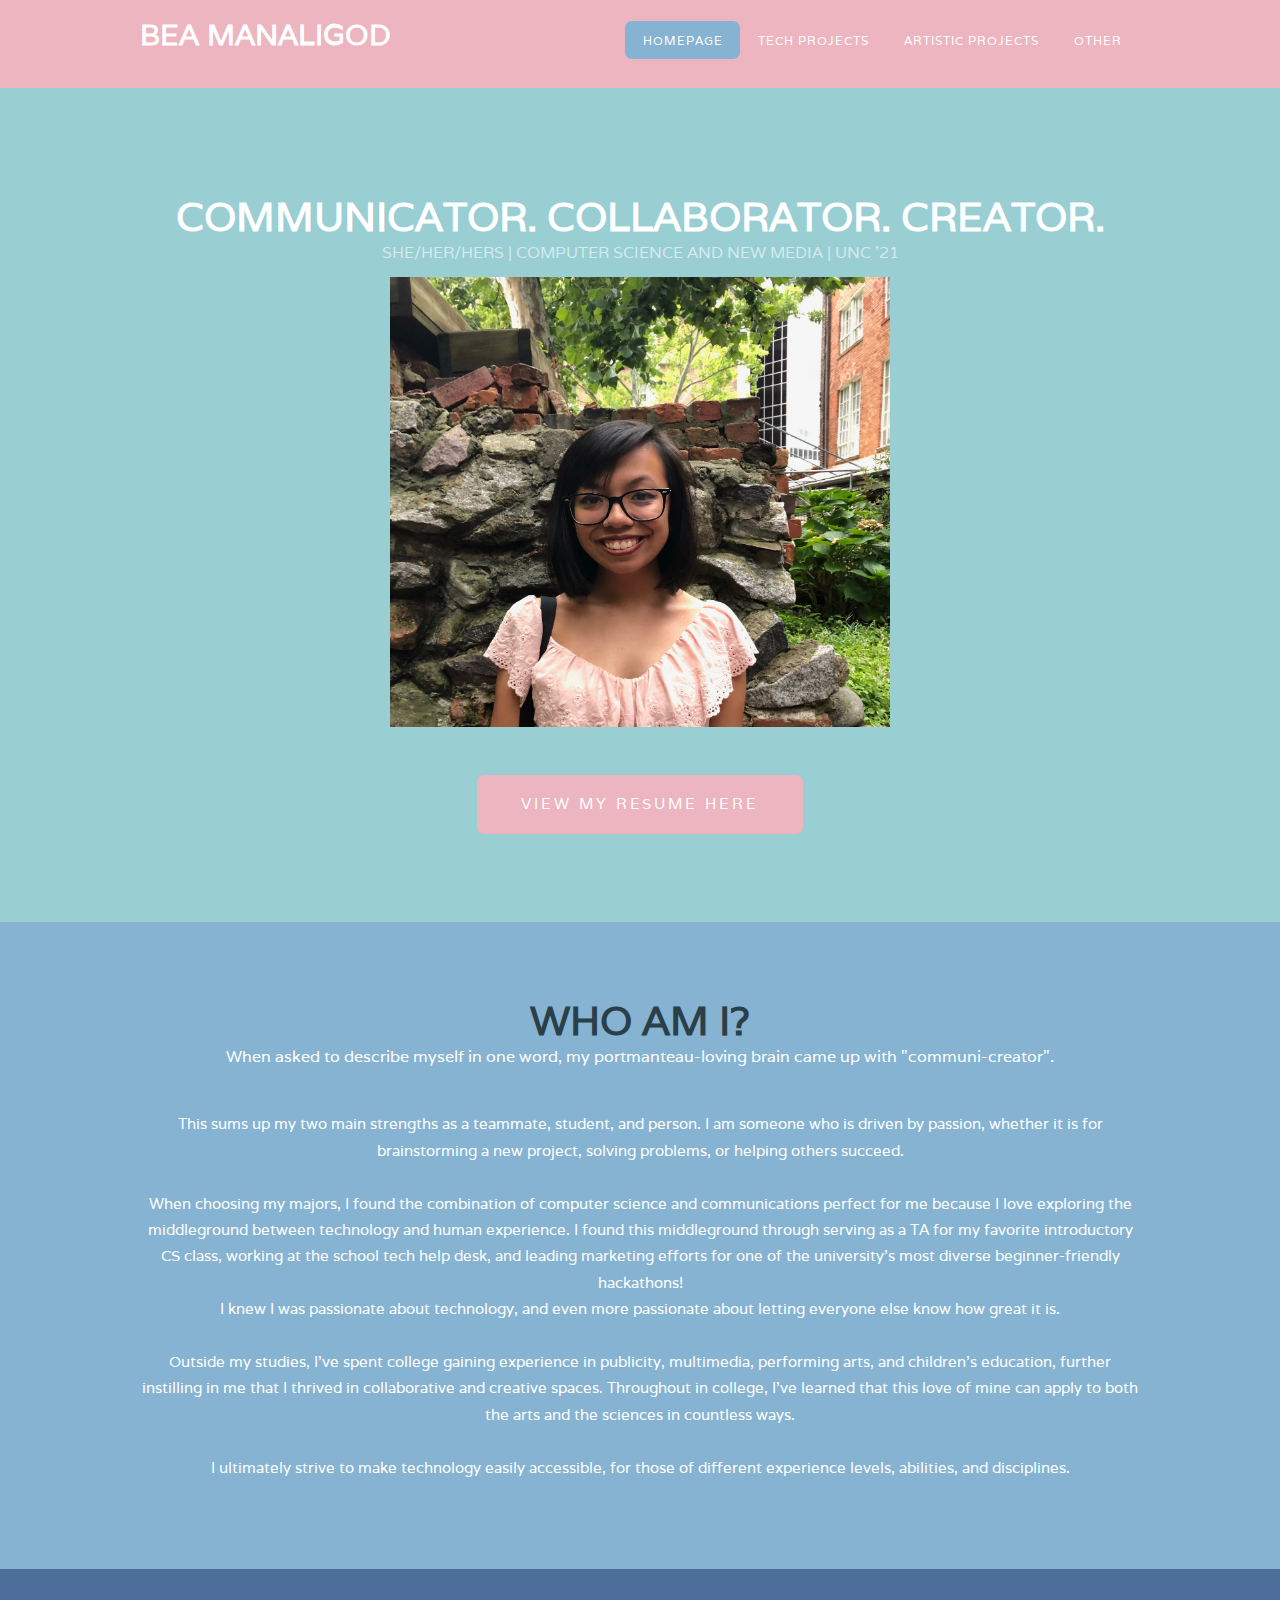
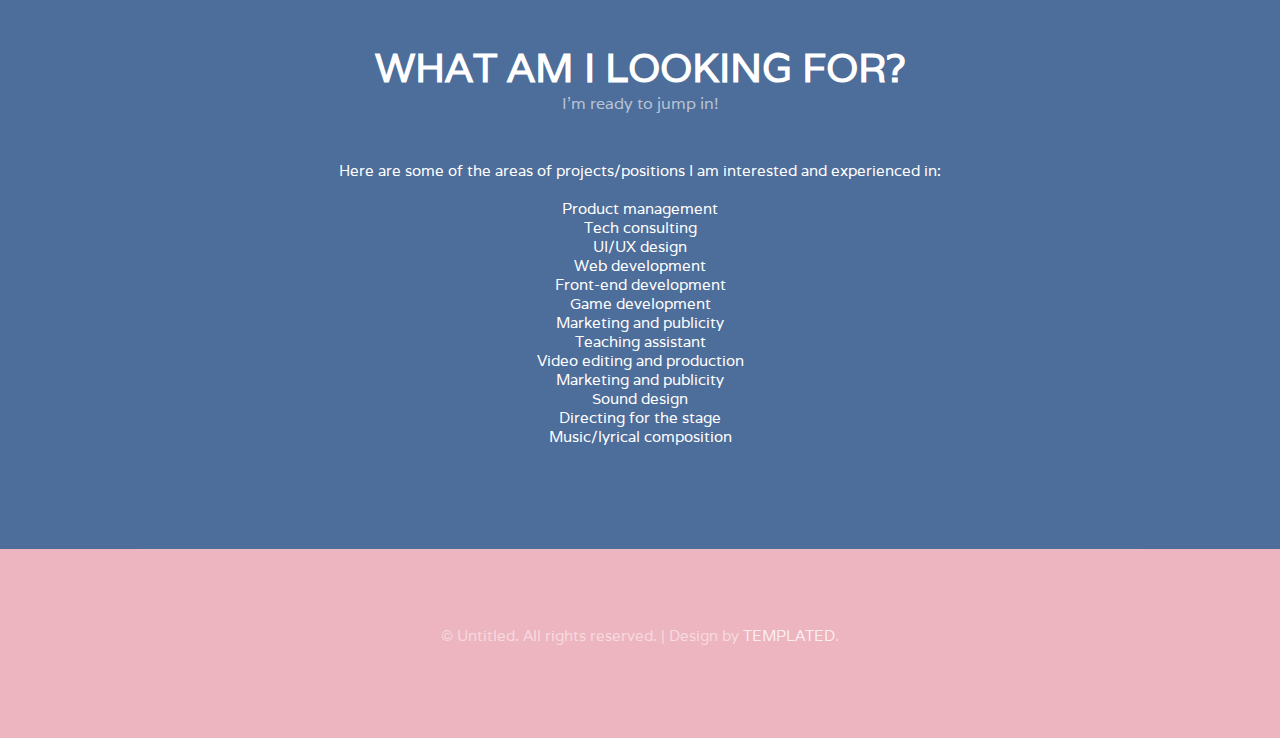
<file: index.html>
<!DOCTYPE html PUBLIC "-//W3C//DTD XHTML 1.0 Strict//EN" "http://www.w3.org/TR/xhtml1/DTD/xhtml1-strict.dtd">
<!--
Design by TEMPLATED
http://templated.co
Released for free under the Creative Commons Attribution License

Name       : BarbedFlower 
Description: A two-column, fixed-width design with dark color scheme.
Version    : 1.0
Released   : 20140322

-->
<html xmlns="http://www.w3.org/1999/xhtml">
<head>
<meta http-equiv="Content-Type" content="text/html; charset=utf-8" />
<title></title>
<meta name="keywords" content="" />
<meta name="description" content="" />
<link href="http://fonts.googleapis.com/css?family=Varela" rel="stylesheet" />
<link href="default.css" rel="stylesheet" type="text/css" media="all" />
<link href="fonts.css" rel="stylesheet" type="text/css" media="all" />

<!--[if IE 6]><link href="default_ie6.css" rel="stylesheet" type="text/css" /><![endif]-->

</head>
<body>
<div id="wrapper">
	<div id="header-wrapper">
	<div id="header" class="container">
		<div id="logo">
			<h1><a href="#">BEA MANALIGOD</a></h1>
		</div>
		<div id="menu">
			<ul>
				<li class="active"><a href="#" accesskey="1" title="">Homepage</a></li>
				<li><a href="./tech_projects.html" accesskey="3" title="">TECH PROJECTS </a></li>
				<li><a href="./artistic_projects.html" accesskey="4" title="">ARTISTIC PROJECTS</a></li>
				<li><a href="./other_projects.html" accesskey="2" title="">OTHER </a></li>
			</ul>
		</div>
	</div>
	</div>
	<div id="banner">
		<div class="container">
			<div class="title">
				<h2>Communicator. Collaborator. Creator.</h2>
				<span class="byline"> she/her/hers | Computer science and new media | UNC '21  </span> </div>
				<img src="images/headshot.jpeg" alt="" width="500" height="450" />
				<ul class="actions">
				<li><a href="https://drive.google.com/file/d/1PfhqlkRzQLJcfg15NB8gnGg7pg3RnpDH/view?usp=sharing" class="button">View my resume here</a></li>
			</ul>
		</div>
	</div>

    
	<div id="page" class="container">
    
<div class="title">
	  <h2>WHO AM I? </h2>
	  <span class="byline">When asked to describe myself in one word, my portmanteau-loving brain came up with "communi-creator".</span> </div>
		<p> This sums up my two main strengths as a teammate, student, and person. I am someone who is driven by passion, 
			whether it is for brainstorming a new project, solving problems, or helping others succeed. 
			<br> </br>

			When choosing my majors, I found the combination of computer science and communications perfect for me because I love exploring the middleground between technology and human experience. 
			I found this middleground through serving as a TA for my favorite introductory CS class, working at the school tech help desk, and leading marketing efforts for one of the university's most diverse beginner-friendly hackathons!
			
			<br> 
			I knew I was passionate about technology, and even more passionate about letting everyone else know how great it is.

			<br> </br>
			Outside my studies, I've spent college gaining experience in publicity, multimedia, performing arts, and children's education, further instilling in me that I thrived in collaborative and creative spaces.
			Throughout in college, I've learned that this love of mine can apply to both the arts and the sciences in countless ways.
			<br> </br>
			I ultimately strive to make technology easily accessible, for those of different experience levels, abilities, and disciplines.
		 </p>
		<ul class="actions">
		
		</ul>
  </div>

  <div id="featured">
		<div class="container">
			<div class="title">
				<h2>WHAT AM I LOOKING FOR?</h2>
				<span class="byline">I'm ready to jump in!</span> </div>
		
				<p>Here are some of the areas of projects/positions I am interested and experienced in: 
				<ul>
					<li> Product management </li>
					<li> Tech consulting </li>
					<li> UI/UX design </li>
					<li> Web development </li>
					<li> Front-end development </li>
					<li> Game development </li>
					<li> Marketing and publicity </li>
					<li> Teaching assistant </li>
					<li> Video editing and production</li>
					<li> Marketing and publicity </li>
					<li> Sound design </li>
					<li> Directing for the stage </li>
					<li> Music/lyrical composition </li>
				</ul>
			</p>
		</div>
		<ul class="actions">
		</ul>
	</div>
    
    

    
</div>
<div id="copyright" class="container">
	<p>&copy; Untitled. All rights reserved. | Design by <a href="http://templated.co" rel="nofollow">TEMPLATED</a>.</p>
</div>
</body>
</html>
</file>
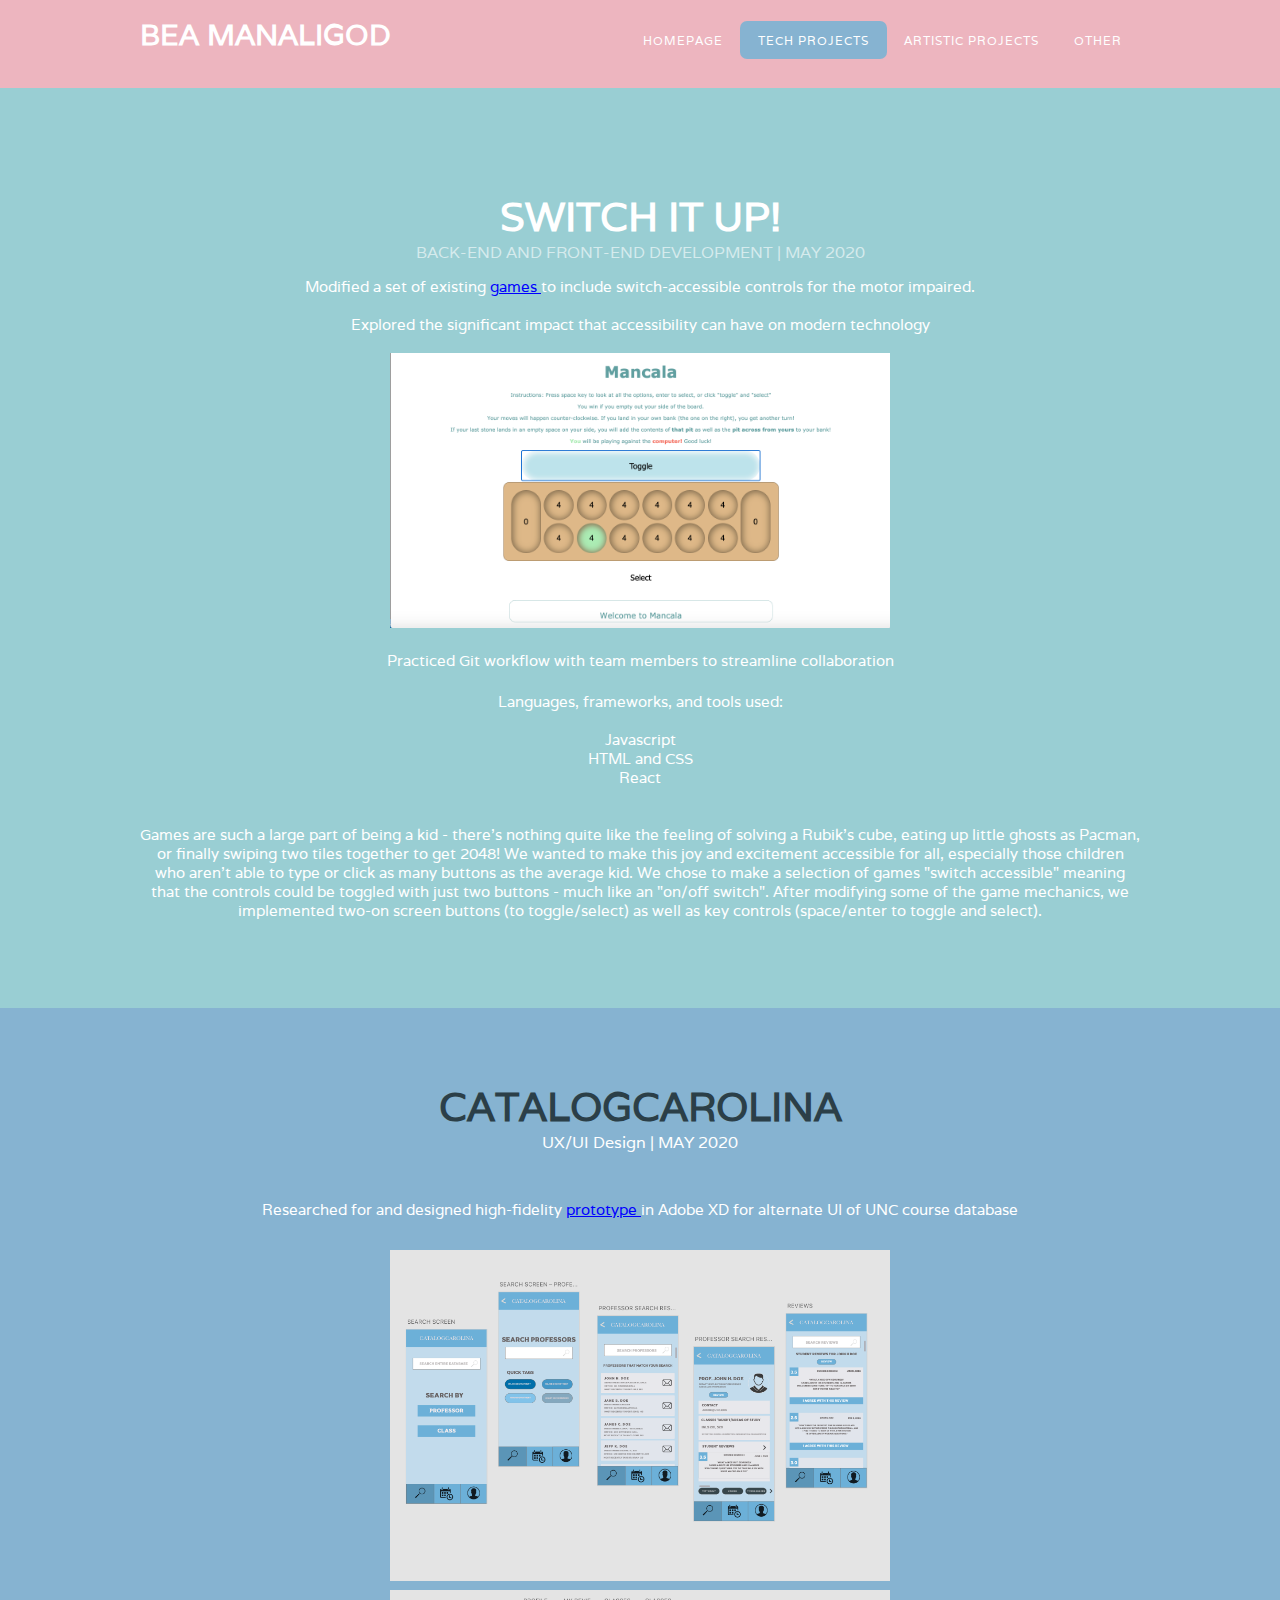
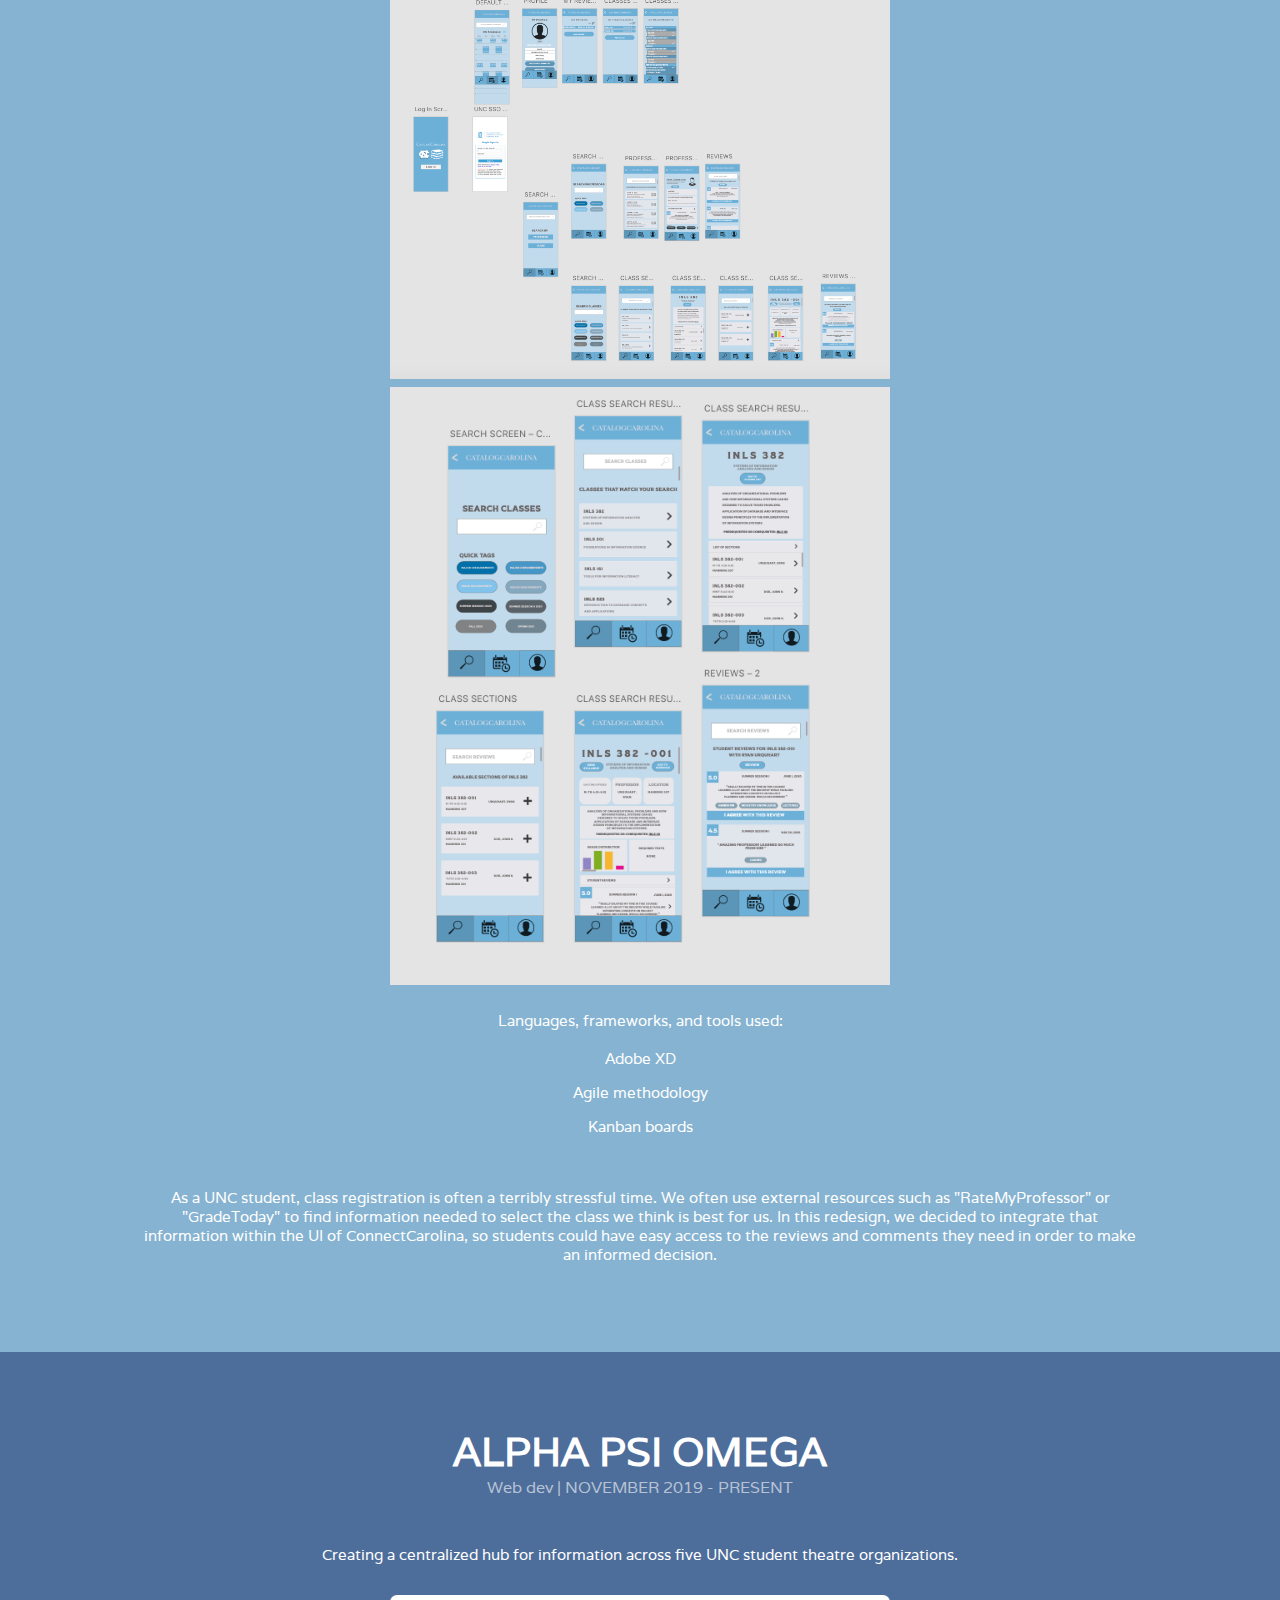
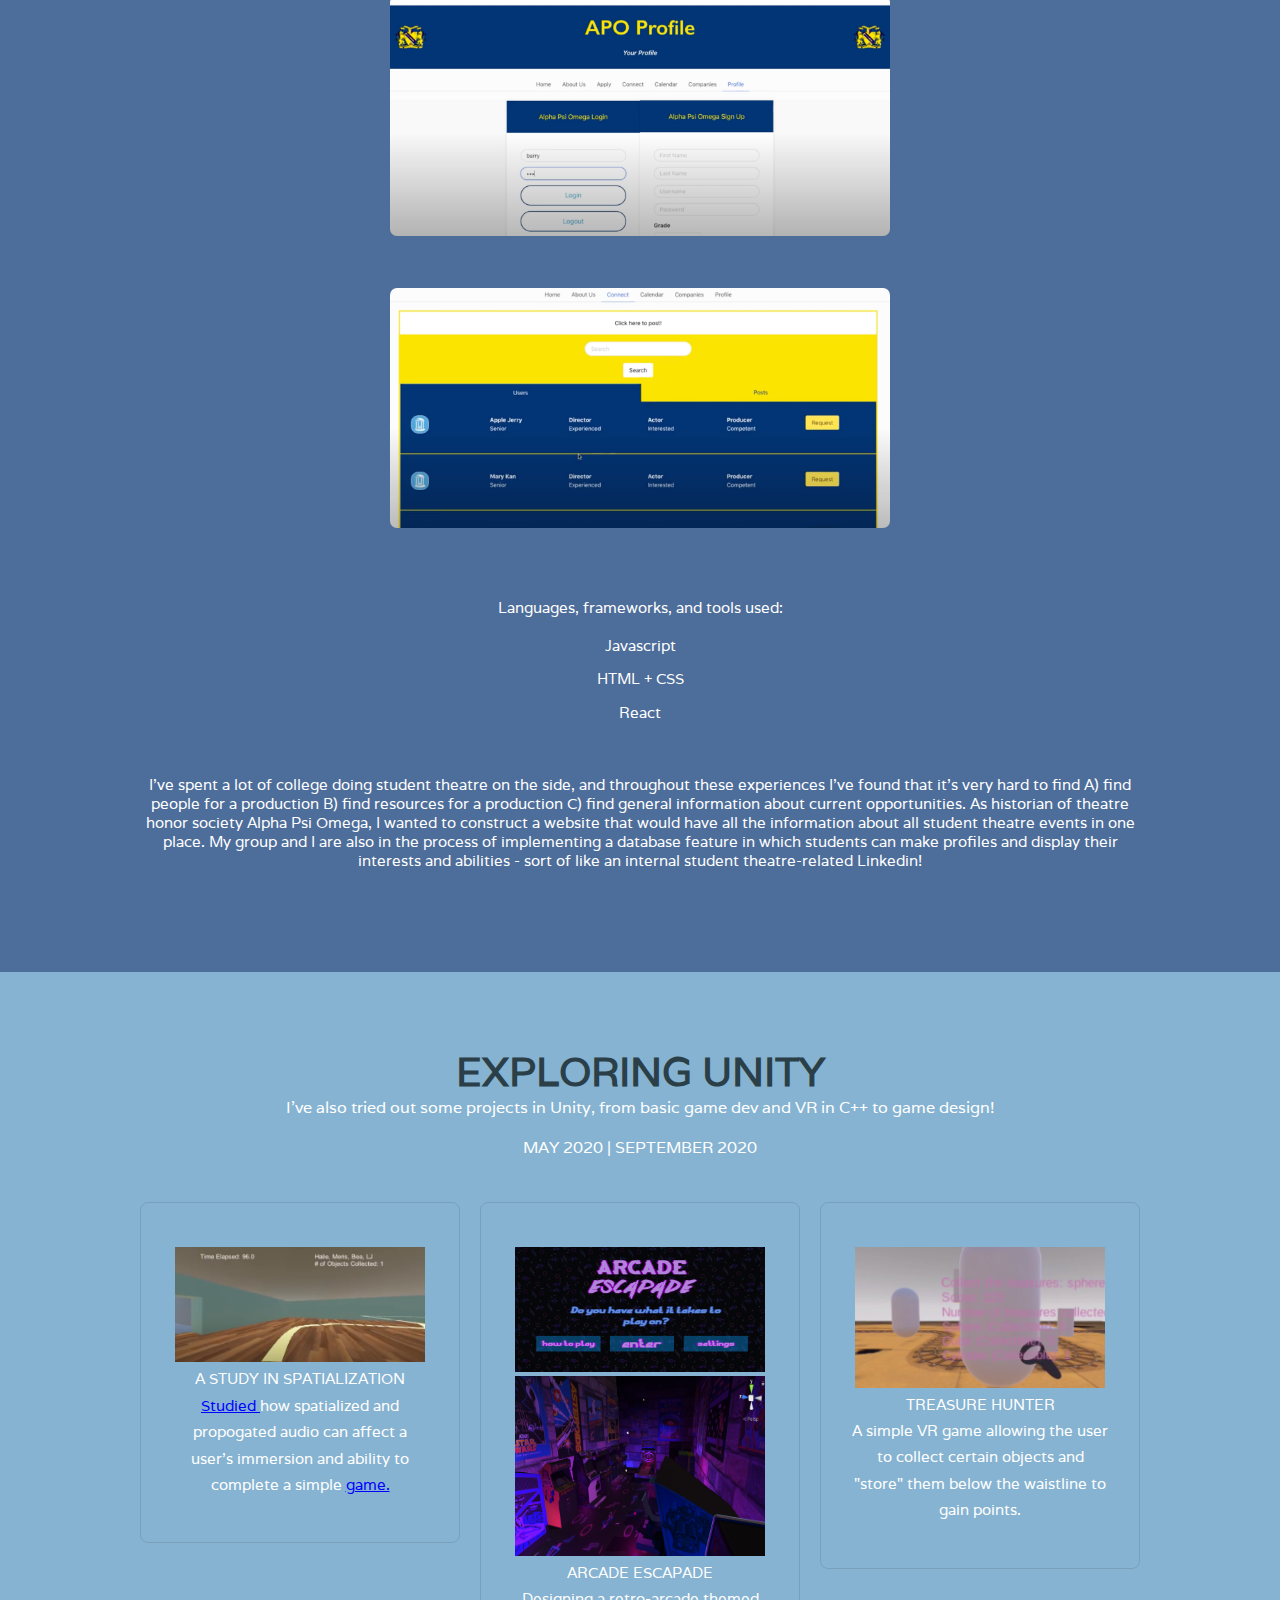
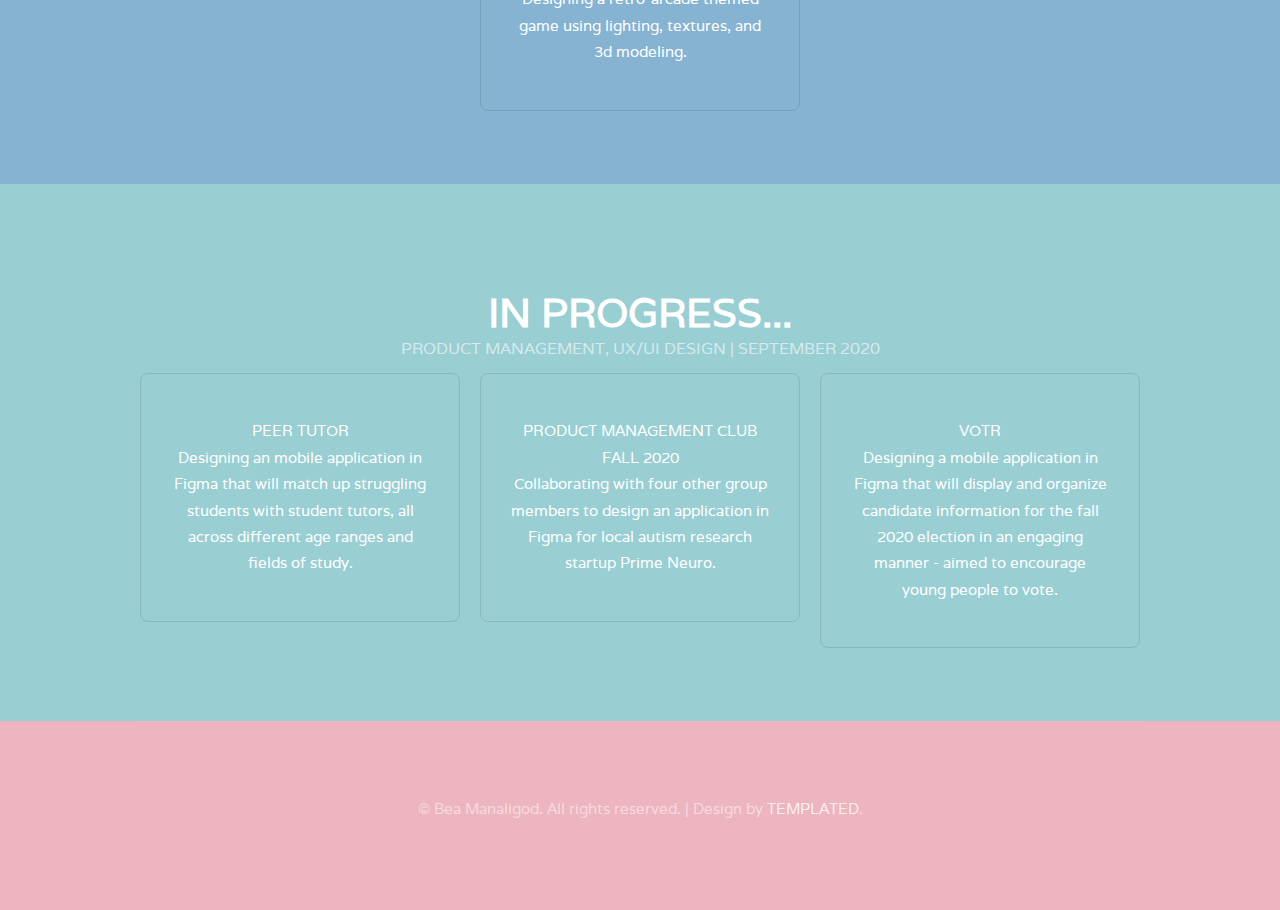
<file: tech_projects.html>
<!DOCTYPE html PUBLIC "-//W3C//DTD XHTML 1.0 Strict//EN" "http://www.w3.org/TR/xhtml1/DTD/xhtml1-strict.dtd">
<!--
Design by TEMPLATED
http://templated.co
Released for free under the Creative Commons Attribution License

Name       : BarbedFlower 
Description: A two-column, fixed-width design with dark color scheme.
Version    : 1.0
Released   : 20140322

-->
<html xmlns="http://www.w3.org/1999/xhtml">
<head>
<meta http-equiv="Content-Type" content="text/html; charset=utf-8" />
<title></title>
<meta name="keywords" content="" />
<meta name="description" content="" />
<link href="http://fonts.googleapis.com/css?family=Varela" rel="stylesheet" />
<link href="default.css" rel="stylesheet" type="text/css" media="all" />
<link href="fonts.css" rel="stylesheet" type="text/css" media="all" />

<!--[if IE 6]><link href="default_ie6.css" rel="stylesheet" type="text/css" /><![endif]-->

</head>
<body>
<div id="wrapper">
	<div id="header-wrapper">
	<div id="header" class="container">
		<div id="logo">
			<h1><a href="#">BEA MANALIGOD</a></h1>
		</div>
		<div id="menu">
			<ul>
				<li><a href="./index.html" accesskey="1" title="">Homepage</a></li>
				<li class="active"><a href="#" accesskey="3" title="">TECH PROJECTS </a></li>
				<li><a href="./artistic_projects.html" accesskey="4" title="">ARTISTIC PROJECTS</a></li>
				<li><a href="./other_projects.html" accesskey="2" title="">OTHER </a></li>
			</ul>
		</div>
	</div>
	</div>
	<div id="banner">
		<div class="container">
			<div class="title">
				<h2> Switch It Up! </h2>
				<span class="byline">Back-end and front-end development | MAY 2020</span> </div>
				<ul class="actions">
				<li>

                    <b> Modified a set of existing <span> <a href= "https://haliechm.github.io/580FinalProject/"> games </a></span>to include switch-accessible controls for the motor impaired. </b>
					<br> </br>
					<b> Explored the significant impact that accessibility can have on modern technology </b>
					<br> </br>
					<img src="project_screenshots/mancala.png" alt="Mancala for motor impaired children" width="500" />
					<br> </br>
                    <b> Practiced Git workflow with team members to streamline collaboration </b>
                    <br> </br>
                    <p> Languages, frameworks, and tools used:
                    <ul> Javascript </ul>
                    <ul> HTML and CSS </ul>
					<ul> React </ul>
					
					<br> </br>
					Games are such a large part of being a kid - there's nothing quite like the feeling of solving a Rubik's cube, eating up little ghosts as Pacman, or finally swiping two tiles together to get 2048! We wanted to make this 
					joy and excitement accessible for all, especially those children who aren't able to type or click as many buttons as the average kid. We chose to make a selection of games "switch accessible" meaning that the controls could be toggled with just two buttons - much like an "on/off switch".
					After modifying some of the game mechanics, we implemented two-on screen buttons (to toggle/select) as well as key controls (space/enter to toggle and select).
                    </p>
                </li>
			</ul>
		</div>
	</div>

    
<div id="page" class="container">
    
<div class="title">
	  <h2>CatalogCarolina </h2>
	  <span class="byline"> UX/UI Design | MAY 2020 </span> </div>
		<p> Researched for and designed high-fidelity <span> <a href='https://xd.adobe.com/view/8d4b36df-856b-493c-4684-e58503c151cf-fb7a/'> prototype </a></span>in Adobe XD for alternate UI of UNC course database
			<br> </br>
			<img src="project_screenshots/CC2.png" alt="Professor search view of CatalogCarolina" width="500" />
			<img src="project_screenshots/CC1.png" alt="Overview of prototype" width="500" />
			<img src="project_screenshots/CC3.png" alt="Class search view of CatalogCarolina" width="500" />
            <p> Languages, frameworks, and tools used:
				<ul> Adobe XD </ul>
				<ul> Agile methodology </ul>
				<ul> Kanban boards </ul>
			
			<br> </br>
			 <ul> As a UNC student, class registration is often a terribly stressful time. We often use external resources such as "RateMyProfessor" or "GradeToday" to find information needed to select the class we think is best for us. In this redesign, we decided to integrate that information within the UI of ConnectCarolina, so students could have easy access to the reviews and comments they need in order to make an informed decision. </ul>
			</p>
		<ul class="actions">
		
		</ul>
  </div>

  <div id="featured">
		<div class="container">
			<div class="title">
				<h2>Alpha Psi Omega</h2>
				<span class="byline">Web dev | NOVEMBER 2019 - PRESENT </span> </div>
		
				<p>Creating a centralized hub for information across five UNC student theatre organizations. 
				<br> </br>
				<img src="project_screenshots/APO1.png" alt="Login page of Alpha Psi Omega site" width="500" />
				<img src="project_screenshots/APO2.png" alt="Member database of Alpha Psi Omega site" width="500" />
				<p> Languages, frameworks, and tools used:
					<ul> Javascript </ul>
					<ul> HTML + CSS </ul>
					<ul> React </ul>

				<br> </br>
				<ul> I've spent a lot of college doing student theatre on the side, and throughout these experiences I've found that it's very hard to find A) find people for a production B) find resources for a production C) find general information about current opportunities. As historian of theatre honor society Alpha Psi Omega, I wanted to construct a website that would have all the information about all student theatre events in one place. My group and I are also in the process of implementing a database feature in which students can make profiles and display their interests and abilities - sort of like an internal student theatre-related Linkedin! </ul>
			</p>
		</div>
		<ul class="actions">
		</ul>
	</div>
    
    
	<div id="extra" class="container">
		<div class="title">
			<h2>Exploring Unity</h2>
			<span class="byline">I've also tried out some projects in Unity, from basic game dev and VR in C++ to game design! </span> 
			<br> </br>
			<span class="byline">MAY 2020 | SEPTEMBER 2020 </span> 
		</div>
			
		<div id="three-column">
			<div class="boxA">
				<div class="box">
					<img src="project_screenshots/VR1.png" alt="COMP590 Final Project" width="250"  />
					<p> <b> A STUDY IN SPATIALIZATION </b> 
						<br>
						
						<span> <a href = "https://drive.google.com/file/d/1gcIjFDSnOOY7nUKTqDx2nmPOjx6zdPqn/view?usp=sharing">  Studied </a></span> how spatialized and propogated audio can affect a user's immersion and ability to complete a simple <span> <a href='https://drive.google.com/drive/folders/1rnG_8WWDjq3HOwVgqIvum7h7UyD-Qe7Q'> game.</a> </span></p>
				</div>
			</div>
			<div class="boxB">
				<div class="box">
					<img src="project_screenshots/game_design1.png" alt="Arcade Escapade Game Menu" width="250"  />
					<img src="project_screenshots/game_design2.png" alt="Game Design Main" width="250"  height = "180"/>
					<p> <b> ARCADE ESCAPADE </b> 
						<br>
						Designing a retro-arcade themed game using lighting, textures, and 3d modeling. </p>
				</div>
			</div>
			<div class="boxC">
				<div class="box">
					<img src="project_screenshots/treasure_hunter1.png" alt="Treasure hunter game" width="250"  />
					<p>  <b> TREASURE HUNTER </b> 
						<br>
						A simple VR game allowing the user to collect certain objects and "store" them below the waistline to gain points.</p>
				</div>
			</div>
		</div>

	</div>

	<div id="banner">
		<div class="container">
			<div class="title">
				<h2> In progress... </h2>
				<span class="byline">Product Management, UX/UI Design | SEPTEMBER 2020</span> </div>
					
		<div id="three-column">
			<div class="boxA">
				<div class="box">
					
					<p> <b> PEER TUTOR </b> 
						<br>
						
						<span> Designing an mobile application in Figma that will match up struggling students with student tutors, all across different age ranges and fields of study. </span></p>
				</div>
			</div>
			<div class="boxB">
				<div class="box">
					<p> <b> PRODUCT MANAGEMENT CLUB FALL 2020</b> 
						<br>
						Collaborating with four other group members to design an application in Figma for local autism research startup Prime Neuro.</p>
				</div>
			</div>
			<div class="boxC">
				<div class="box">
					<p>  <b> VOTR </b> 
						<br>
						Designing a mobile application in Figma that will display and organize candidate information for the fall 2020 election in an engaging manner - aimed to encourage young people to vote.</p>
				</div>
			</div>
		</div>
		</div>
	</div>

	
    
</div>
<div id="copyright" class="container">
	<p>&copy; Bea Manaligod. All rights reserved. | Design by <a href="http://templated.co" rel="nofollow">TEMPLATED</a>.</p>
</div>
</body>
</html>
</file>
<file: default.css>
html, body
	{
		height: 100%;
	}
	
	body
	{
		margin: 0px;
		padding: 0px;
		background: #EDB5BF;
		font-family: 'Varela', sans-serif;
		font-size: 11pt;
		font-weight: 300;
		color: #656565;
	}
	
	
	h1, h2, h3
	{
		margin: 0;
		padding: 0;
		font-weight: 700;
		color: #2B3F48;
	}
	
	p, ol, ul
	{
		margin-top: 0;
		color: white
	}
	
	ol, ul
	{
		padding: 0;
		list-style: none;
	}
	
	ul.actions
	{
		text-align: center;
	}
		
		ul.actions li
		{
		}
	
	p
	{
		line-height: 180%;
	}
	
	strong
	{
	}
	
	a
	{
		color: #0000FF;
	}
	
	a:hover
	{
		text-decoration: none;
	}
	
	.container
	{
		overflow: hidden;
		margin: 0em auto;
		width: 1000px;
	}
	
/*********************************************************************************/
/* Image Style                                                                   */
/*********************************************************************************/

	.image
	{
		display: inline-block;
	}
	
	.image img
	{
		display: block;
		width: 100%;
	}
	
	.image-full
	{
		display: block;
		width: 100%;
		margin: 0 0 2em 0;
	}
	
	.image-left
	{
		float: left;
		margin: 0 2em 2em 0;
	}
	
	.image-centered
	{
		display: block;
		margin: 0 0 2em 0;
	}
	
	.image-centered img
	{
		margin: 0 auto;
		width: auto;
	}

/*********************************************************************************/
/* List Styles                                                                   */
/*********************************************************************************/

	ul.staff
	{
		margin-bottom: 3em;
	}

	ul.staff li
	{
		display: inline-block;
	}
	
	ul.staff li img
	{
		width: 80%;
		border-radius: 50%;
	}


/*********************************************************************************/
/* Social Icon Styles                                                            */
/*********************************************************************************/

	ul.contact
	{
		margin: 0;
		padding: 2em 0em 0em 0em;
		list-style: none;
	}
	
	ul.contact li
	{
		display: inline-block;
		padding: 0em 0.30em;
		font-size: 1em;
	}
	
	ul.contact li span
	{
		display: none;
		margin: 0;
		padding: 0;
	}
	
	ul.contact li a
	{
		color: #FFF;
	}
	
	ul.contact li a:before
	{
		display: inline-block;
		background: #3f3f3f;
		width: 40px;
		height: 40px;
		line-height: 40px;
		border-radius: 20px;
		text-align: center;
		color: #FFFFFF;
	}
	
	ul.contact li a.icon-twitter:before { background: #2DAAE4; }
	ul.contact li a.icon-facebook:before { background: #39599F; }
	ul.contact li a.icon-dribbble:before { background: #C4376B;	}
	ul.contact li a.icon-tumblr:before { background: #31516A; }
	ul.contact li a.icon-rss:before { background: #F2600B; }

/*********************************************************************************/
/* Button Style                                                                  */
/*********************************************************************************/

	.button
	{
		display: inline-block;
		padding: 0em 3em;
		background: #5F6366;
		border-radius: 7px;
		letter-spacing: 0.20em;
		line-height: 4em;
		text-decoration: none;
		text-transform: uppercase;
		font-weight: 400;
		font-size: 1em;
		color: #FFF;
	}
	
	.button:before
	{
		display: inline-block;
		background: #FFC31F;
		margin-right: 1em;
		width: 40px;
		height: 40px;
		line-height: 40px;
		border-radius: 20px;
		text-align: center;
		color: #272925;
	}
	
/*********************************************************************************/
/* Heading Titles                                                                */
/*********************************************************************************/

	.title
	{
		margin-bottom: 3em;
	
	}
	
	.title h2
	{
		text-transform: uppercase;
		font-size: 2.7em;
	}
	
	.title .byline
	{
		font-size: 1.1em;
		padding: auto, 10px;
		color: #fff;
	}
		
/*********************************************************************************/
/* 4-column                                                                      */
/*********************************************************************************/

	.box1,
	.box2,
	.box3,
	.box4
	{
		width: 235px;
		float: left;
		margin-right: 20px;
	}
	
	/* .box1,
	.box2,
	.box3,
	{
		float: left;
		margin-right: 20px;
	} */
	
	.box4
	{
		float: right;
	}
	
/*********************************************************************************/
/* 3-column                                                                      */
/*********************************************************************************/

	.boxA,
	.boxB,
	.boxC
	{
		width: 320px;
	}

	.boxA,
	.boxB
	{
		float: left;
		margin-right: 20px;
	}
	
	.boxC
	{
		float: right;
	}

/*********************************************************************************/
/* 2-column                                                                      */
/*********************************************************************************/

	.tbox1,
	.tbox2
	{
		width: 575px;
	}
	
	.tbox1
	{
		float: left;
	}

	.tbox2
	{
		float: right;
	}
	
	#wrapper
	{
		background: 	#86b3d1;
	}

/*********************************************************************************/
/* Header                                                                        */
/*********************************************************************************/

	#header-wrapper
	{
		background: #edb5bf;
	}

	#header
	{
		position: relative;
		padding: 3em 0em;
	}

/*********************************************************************************/
/* Logo                                                                          */
/*********************************************************************************/

	#logo
	{
		position: absolute;
		top: 1em;
		left: 0;
	}
	
	#logo h1
	{
		color: #FFF;
	}
	
	#logo a
	{
		text-decoration: none;
		text-transform: uppercase;
		color: #FFF;
	}

/*********************************************************************************/
/* Menu                                                                          */
/*********************************************************************************/

	#menu
	{
		position: absolute;
		top: 2em;
		right: 0;
	}
	
	#menu ul
	{
		display: inline-block;
	}
	
	#menu li
	{
		display: block;
		float: left;
		text-align: center;
	}
	
	#menu li a, #menu li span
	{
		padding: 1em 1.5em;
		letter-spacing: 1px;
		text-decoration: none;
		text-transform: uppercase;
		font-size: 0.8em;
		color: #FFF;
	}
	
	#menu li:hover a, #menu li.active a, #menu li.active span
	{
		background: 	#86b3d1;
		border-radius: 7px;
		color: #FFF;
	}
	
	#menu .current_page_item a
	{
		background: #4d6d9a;
	
		color: #FFF;
	}
	
	#menu .icon
	{
	}

/*********************************************************************************/
/* Banner                                                                        */
/*********************************************************************************/

	#banner
	{
		overflow: hidden;
		padding: 7em 0em 5em 0em;
		background: #99ced3;
		background-size: cover;
		text-align: center;
		color: rgba(255,255,255,.8);
	}

	#banner .title
	{
		margin-bottom: 1em;
		text-transform: uppercase !important;
	}

	#banner .title h2
	{
		color: #FFF;
	}

	#banner .title .byline
	{
		color: rgba(255,255,255,.6);
	}
	
	#banner .button
	{
		margin-top: 3em;
		background: #EDB5BF !important;
	}

/*********************************************************************************/
/* Page                                                                          */
/*********************************************************************************/

	#page
	{
		padding: 5em 0em;
		text-align: center;
	}
	
	#page .button
	{
		margin-top: 2em;
		display: inline-block;
		text-align: center;
	}

/*********************************************************************************/
/* Content                                                                       */
/*********************************************************************************/

	#content
	{
	}

/*********************************************************************************/
/* Sidebar                                                                       */
/*********************************************************************************/

	#sidebar
	{
	}

/*********************************************************************************/
/* Footer                                                                        */
/*********************************************************************************/

	#footer
	{
	}



/*********************************************************************************/
/* Copyright                                                                     */
/*********************************************************************************/

	#copyright
	{
		overflow: hidden;
		padding: 5em 0em;
		border-top: 1px solid rgba(255,255,255,0.08);
		background: #EDB5BF;
	}
	
	#copyright p
	{
		text-align: center;
		font-size: 1em;
		color: rgba(255,255,255,0.5);
		background: #EDB5BF;
	}
	
	#copyright a
	{
		text-decoration: none;
		color: rgba(255,255,255,0.8);
		background: #EDB5BF;
	}

/*********************************************************************************/
/* Featured                                                                      */
/*********************************************************************************/

	#featured
	{
		overflow: hidden;
		padding: 5em 0em;
		background: 	#4d6d9a;
		color: rgba(255,255,255,.8);
		text-align: center;
	}

	#featured a
	{
		color: rgba(255,255,255,1);
	}
	
	#featured .button
	{
		background: #FFF;
		margin-top: 3em;
		font-size: 1em;
		color: #5F6366;
	}

	#featured img
	{
		margin-bottom: 3em;
		border-radius: 7px;
	}

	#featured .title h2
	{
		color: #FFF;
	}

	#featured .title .byline
	{
		color: rgba(255,255,255,.6);
	}

/*********************************************************************************/
/* Featured                                                                      */
/*********************************************************************************/

.box
{
	padding: 3em 2em 2em 2em;
	border: 1px solid rgba(0,0,0,0.1);
	border-radius: 8px;
		text-align: center;
}


	#extra
	{
		overflow: hidden;
		padding: 5em 0em;
	}
	
	#extra .title
	{
		text-align: center;
	}
	
	#extra .button
	{
		margin-top: 5em;
	}
	
	#extra .fa
	{
		display: block;
		margin-bottom: 0.5em;
		text-align: center;
		font-size: 3em;
	}
</file>
<file: fonts.css>
@charset 'UTF-8';

@font-face{font-family:'FontAwesome';src:url('font/fontawesome-webfont.eot?v=4.0.1');src:url('font/fontawesome-webfont.eot?#iefix&v=4.0.1') format('embedded-opentype'),url('font/fontawesome-webfont.woff?v=4.0.1') format('woff'),url('font/fontawesome-webfont.ttf?v=4.0.1') format('truetype'),url('font/fontawesome-webfont.svg?v=4.0.1#fontawesomeregular') format('svg');font-weight:normal;font-style:normal}

/*********************************************************************************/
/* Icons                                                                         */
/* Powered by Font Awesome by Dave Gandy | http://fontawesome.io                 */
/* Licensed under the SIL OFL 1.1 (font), MIT (CSS)                              */
/*********************************************************************************/

	.fa
	{
		text-decoration: none;
	}

		.fa:before
		{
			display:inline-block;
			font-family: FontAwesome;
			font-size: 1.25em;
			text-decoration: none;
			font-style: normal;
			font-weight: normal;
			line-height: 1;
			-webkit-font-smoothing:antialiased;
			-moz-osx-font-smoothing:grayscale;
		}

		.fa-lg{font-size:1.3333333333333333em;line-height:.75em;vertical-align:-15%}
		.fa-2x{font-size:2em}
		.fa-3x{font-size:3em}
		.fa-4x{font-size:4em}
		.fa-5x{font-size:5em}
		.fa-fw{width:1.2857142857142858em;text-align:center}
		.fa-ul{padding-left:0;margin-left:2.142857142857143em;list-style-type:none}.fa-ul>li{position:relative}
		.fa-li{position:absolute;left:-2.142857142857143em;width:2.142857142857143em;top:.14285714285714285em;text-align:center}.fa-li.fa-lg{left:-1.8571428571428572em}
		.fa-border{padding:.2em .25em .15em;border:solid .08em #eee;border-radius:.1em}
		.pull-right{float:right}
		.pull-left{float:left}
		.fa.pull-left{margin-right:.3em}
		.fa.pull-right{margin-left:.3em}
		.fa-spin{-webkit-animation:spin 2s infinite linear;-moz-animation:spin 2s infinite linear;-o-animation:spin 2s infinite linear;animation:spin 2s infinite linear}
		@-moz-keyframes spin{0%{-moz-transform:rotate(0deg)} 100%{-moz-transform:rotate(359deg)}}@-webkit-keyframes spin{0%{-webkit-transform:rotate(0deg)} 100%{-webkit-transform:rotate(359deg)}}@-o-keyframes spin{0%{-o-transform:rotate(0deg)} 100%{-o-transform:rotate(359deg)}}@-ms-keyframes spin{0%{-ms-transform:rotate(0deg)} 100%{-ms-transform:rotate(359deg)}}@keyframes spin{0%{transform:rotate(0deg)} 100%{transform:rotate(359deg)}}.fa-rotate-90{filter:progid:DXImageTransform.Microsoft.BasicImage(rotation=1);-webkit-transform:rotate(90deg);-moz-transform:rotate(90deg);-ms-transform:rotate(90deg);-o-transform:rotate(90deg);transform:rotate(90deg)}
		.fa-rotate-180{filter:progid:DXImageTransform.Microsoft.BasicImage(rotation=2);-webkit-transform:rotate(180deg);-moz-transform:rotate(180deg);-ms-transform:rotate(180deg);-o-transform:rotate(180deg);transform:rotate(180deg)}
		.fa-rotate-270{filter:progid:DXImageTransform.Microsoft.BasicImage(rotation=3);-webkit-transform:rotate(270deg);-moz-transform:rotate(270deg);-ms-transform:rotate(270deg);-o-transform:rotate(270deg);transform:rotate(270deg)}
		.fa-flip-horizontal{filter:progid:DXImageTransform.Microsoft.BasicImage(rotation=0, mirror=1);-webkit-transform:scale(-1, 1);-moz-transform:scale(-1, 1);-ms-transform:scale(-1, 1);-o-transform:scale(-1, 1);transform:scale(-1, 1)}
		.fa-flip-vertical{filter:progid:DXImageTransform.Microsoft.BasicImage(rotation=2, mirror=1);-webkit-transform:scale(1, -1);-moz-transform:scale(1, -1);-ms-transform:scale(1, -1);-o-transform:scale(1, -1);transform:scale(1, -1)}
		.fa-stack{position:relative;display:inline-block;width:2em;height:2em;line-height:2em;vertical-align:middle}
		.fa-stack-1x,.fa-stack-2x{position:absolute;left:0;width:100%;text-align:center}
		.fa-stack-1x{line-height:inherit}
		.fa-stack-2x{font-size:2em}
		.fa-inverse{color:#fff}
		.fa-glass:before{content:"\f000"}
		.fa-music:before{content:"\f001"}
		.fa-search:before{content:"\f002"}
		.fa-envelope-o:before{content:"\f003"}
		.fa-heart:before{content:"\f004"}
		.fa-star:before{content:"\f005"}
		.fa-star-o:before{content:"\f006"}
		.fa-user:before{content:"\f007"}
		.fa-film:before{content:"\f008"}
		.fa-th-large:before{content:"\f009"}
		.fa-th:before{content:"\f00a"}
		.fa-th-list:before{content:"\f00b"}
		.fa-check:before{content:"\f00c"}
		.fa-times:before{content:"\f00d"}
		.fa-search-plus:before{content:"\f00e"}
		.fa-search-minus:before{content:"\f010"}
		.fa-power-off:before{content:"\f011"}
		.fa-signal:before{content:"\f012"}
		.fa-gear:before,.fa-cog:before{content:"\f013"}
		.fa-trash-o:before{content:"\f014"}
		.fa-home:before{content:"\f015"}
		.fa-file-o:before{content:"\f016"}
		.fa-clock-o:before{content:"\f017"}
		.fa-road:before{content:"\f018"}
		.fa-download:before{content:"\f019"}
		.fa-arrow-circle-o-down:before{content:"\f01a"}
		.fa-arrow-circle-o-up:before{content:"\f01b"}
		.fa-inbox:before{content:"\f01c"}
		.fa-play-circle-o:before{content:"\f01d"}
		.fa-rotate-right:before,.fa-repeat:before{content:"\f01e"}
		.fa-refresh:before{content:"\f021"}
		.fa-list-alt:before{content:"\f022"}
		.fa-lock:before{content:"\f023"}
		.fa-flag:before{content:"\f024"}
		.fa-headphones:before{content:"\f025"}
		.fa-volume-off:before{content:"\f026"}
		.fa-volume-down:before{content:"\f027"}
		.fa-volume-up:before{content:"\f028"}
		.fa-qrcode:before{content:"\f029"}
		.fa-barcode:before{content:"\f02a"}
		.fa-tag:before{content:"\f02b"}
		.fa-tags:before{content:"\f02c"}
		.fa-book:before{content:"\f02d"}
		.fa-bookmark:before{content:"\f02e"}
		.fa-print:before{content:"\f02f"}
		.fa-camera:before{content:"\f030"}
		.fa-font:before{content:"\f031"}
		.fa-bold:before{content:"\f032"}
		.fa-italic:before{content:"\f033"}
		.fa-text-height:before{content:"\f034"}
		.fa-text-width:before{content:"\f035"}
		.fa-align-left:before{content:"\f036"}
		.fa-align-center:before{content:"\f037"}
		.fa-align-right:before{content:"\f038"}
		.fa-align-justify:before{content:"\f039"}
		.fa-list:before{content:"\f03a"}
		.fa-dedent:before,.fa-outdent:before{content:"\f03b"}
		.fa-indent:before{content:"\f03c"}
		.fa-video-camera:before{content:"\f03d"}
		.fa-picture-o:before{content:"\f03e"}
		.fa-pencil:before{content:"\f040"}
		.fa-map-marker:before{content:"\f041"}
		.fa-adjust:before{content:"\f042"}
		.fa-tint:before{content:"\f043"}
		.fa-edit:before,.fa-pencil-square-o:before{content:"\f044"}
		.fa-share-square-o:before{content:"\f045"}
		.fa-check-square-o:before{content:"\f046"}
		.fa-move:before{content:"\f047"}
		.fa-step-backward:before{content:"\f048"}
		.fa-fast-backward:before{content:"\f049"}
		.fa-backward:before{content:"\f04a"}
		.fa-play:before{content:"\f04b"}
		.fa-pause:before{content:"\f04c"}
		.fa-stop:before{content:"\f04d"}
		.fa-forward:before{content:"\f04e"}
		.fa-fast-forward:before{content:"\f050"}
		.fa-step-forward:before{content:"\f051"}
		.fa-eject:before{content:"\f052"}
		.fa-chevron-left:before{content:"\f053"}
		.fa-chevron-right:before{content:"\f054"}
		.fa-plus-circle:before{content:"\f055"}
		.fa-minus-circle:before{content:"\f056"}
		.fa-times-circle:before{content:"\f057"}
		.fa-check-circle:before{content:"\f058"}
		.fa-question-circle:before{content:"\f059"}
		.fa-info-circle:before{content:"\f05a"}
		.fa-crosshairs:before{content:"\f05b"}
		.fa-times-circle-o:before{content:"\f05c"}
		.fa-check-circle-o:before{content:"\f05d"}
		.fa-ban:before{content:"\f05e"}
		.fa-arrow-left:before{content:"\f060"}
		.fa-arrow-right:before{content:"\f061"}
		.fa-arrow-up:before{content:"\f062"}
		.fa-arrow-down:before{content:"\f063"}
		.fa-mail-forward:before,.fa-share:before{content:"\f064"}
		.fa-resize-full:before{content:"\f065"}
		.fa-resize-small:before{content:"\f066"}
		.fa-plus:before{content:"\f067"}
		.fa-minus:before{content:"\f068"}
		.fa-asterisk:before{content:"\f069"}
		.fa-exclamation-circle:before{content:"\f06a"}
		.fa-gift:before{content:"\f06b"}
		.fa-leaf:before{content:"\f06c"}
		.fa-fire:before{content:"\f06d"}
		.fa-eye:before{content:"\f06e"}
		.fa-eye-slash:before{content:"\f070"}
		.fa-warning:before,.fa-exclamation-triangle:before{content:"\f071"}
		.fa-plane:before{content:"\f072"}
		.fa-calendar:before{content:"\f073"}
		.fa-random:before{content:"\f074"}
		.fa-comment:before{content:"\f075"}
		.fa-magnet:before{content:"\f076"}
		.fa-chevron-up:before{content:"\f077"}
		.fa-chevron-down:before{content:"\f078"}
		.fa-retweet:before{content:"\f079"}
		.fa-shopping-cart:before{content:"\f07a"}
		.fa-folder:before{content:"\f07b"}
		.fa-folder-open:before{content:"\f07c"}
		.fa-resize-vertical:before{content:"\f07d"}
		.fa-resize-horizontal:before{content:"\f07e"}
		.fa-bar-chart-o:before{content:"\f080"}
		.fa-twitter-square:before{content:"\f081"}
		.fa-facebook-square:before{content:"\f082"}
		.fa-camera-retro:before{content:"\f083"}
		.fa-key:before{content:"\f084"}
		.fa-gears:before,.fa-cogs:before{content:"\f085"}
		.fa-comments:before{content:"\f086"}
		.fa-thumbs-o-up:before{content:"\f087"}
		.fa-thumbs-o-down:before{content:"\f088"}
		.fa-star-half:before{content:"\f089"}
		.fa-heart-o:before{content:"\f08a"}
		.fa-sign-out:before{content:"\f08b"}
		.fa-linkedin-square:before{content:"\f08c"}
		.fa-thumb-tack:before{content:"\f08d"}
		.fa-external-link:before{content:"\f08e"}
		.fa-sign-in:before{content:"\f090"}
		.fa-trophy:before{content:"\f091"}
		.fa-github-square:before{content:"\f092"}
		.fa-upload:before{content:"\f093"}
		.fa-lemon-o:before{content:"\f094"}
		.fa-phone:before{content:"\f095"}
		.fa-square-o:before{content:"\f096"}
		.fa-bookmark-o:before{content:"\f097"}
		.fa-phone-square:before{content:"\f098"}
		.fa-twitter:before{content:"\f099"}
		.fa-facebook:before{content:"\f09a"}
		.fa-github:before{content:"\f09b"}
		.fa-unlock:before{content:"\f09c"}
		.fa-credit-card:before{content:"\f09d"}
		.fa-rss:before{content:"\f09e"}
		.fa-hdd-o:before{content:"\f0a0"}
		.fa-bullhorn:before{content:"\f0a1"}
		.fa-bell:before{content:"\f0f3"}
		.fa-certificate:before{content:"\f0a3"}
		.fa-hand-o-right:before{content:"\f0a4"}
		.fa-hand-o-left:before{content:"\f0a5"}
		.fa-hand-o-up:before{content:"\f0a6"}
		.fa-hand-o-down:before{content:"\f0a7"}
		.fa-arrow-circle-left:before{content:"\f0a8"}
		.fa-arrow-circle-right:before{content:"\f0a9"}
		.fa-arrow-circle-up:before{content:"\f0aa"}
		.fa-arrow-circle-down:before{content:"\f0ab"}
		.fa-globe:before{content:"\f0ac"}
		.fa-wrench:before{content:"\f0ad"}
		.fa-tasks:before{content:"\f0ae"}
		.fa-filter:before{content:"\f0b0"}
		.fa-briefcase:before{content:"\f0b1"}
		.fa-fullscreen:before{content:"\f0b2"}
		.fa-group:before{content:"\f0c0"}
		.fa-chain:before,.fa-link:before{content:"\f0c1"}
		.fa-cloud:before{content:"\f0c2"}
		.fa-flask:before{content:"\f0c3"}
		.fa-cut:before,.fa-scissors:before{content:"\f0c4"}
		.fa-copy:before,.fa-files-o:before{content:"\f0c5"}
		.fa-paperclip:before{content:"\f0c6"}
		.fa-save:before,.fa-floppy-o:before{content:"\f0c7"}
		.fa-square:before{content:"\f0c8"}
		.fa-reorder:before{content:"\f0c9"}
		.fa-list-ul:before{content:"\f0ca"}
		.fa-list-ol:before{content:"\f0cb"}
		.fa-strikethrough:before{content:"\f0cc"}
		.fa-underline:before{content:"\f0cd"}
		.fa-table:before{content:"\f0ce"}
		.fa-magic:before{content:"\f0d0"}
		.fa-truck:before{content:"\f0d1"}
		.fa-pinterest:before{content:"\f0d2"}
		.fa-pinterest-square:before{content:"\f0d3"}
		.fa-google-plus-square:before{content:"\f0d4"}
		.fa-google-plus:before{content:"\f0d5"}
		.fa-money:before{content:"\f0d6"}
		.fa-caret-down:before{content:"\f0d7"}
		.fa-caret-up:before{content:"\f0d8"}
		.fa-caret-left:before{content:"\f0d9"}
		.fa-caret-right:before{content:"\f0da"}
		.fa-columns:before{content:"\f0db"}
		.fa-unsorted:before,.fa-sort:before{content:"\f0dc"}
		.fa-sort-down:before,.fa-sort-asc:before{content:"\f0dd"}
		.fa-sort-up:before,.fa-sort-desc:before{content:"\f0de"}
		.fa-envelope:before{content:"\f0e0"}
		.fa-linkedin:before{content:"\f0e1"}
		.fa-rotate-left:before,.fa-undo:before{content:"\f0e2"}
		.fa-legal:before,.fa-gavel:before{content:"\f0e3"}
		.fa-dashboard:before,.fa-tachometer:before{content:"\f0e4"}
		.fa-comment-o:before{content:"\f0e5"}
		.fa-comments-o:before{content:"\f0e6"}
		.fa-flash:before,.fa-bolt:before{content:"\f0e7"}
		.fa-sitemap:before{content:"\f0e8"}
		.fa-umbrella:before{content:"\f0e9"}
		.fa-paste:before,.fa-clipboard:before{content:"\f0ea"}
		.fa-lightbulb-o:before{content:"\f0eb"}
		.fa-exchange:before{content:"\f0ec"}
		.fa-cloud-download:before{content:"\f0ed"}
		.fa-cloud-upload:before{content:"\f0ee"}
		.fa-user-md:before{content:"\f0f0"}
		.fa-stethoscope:before{content:"\f0f1"}
		.fa-suitcase:before{content:"\f0f2"}
		.fa-bell-o:before{content:"\f0a2"}
		.fa-coffee:before{content:"\f0f4"}
		.fa-cutlery:before{content:"\f0f5"}
		.fa-file-text-o:before{content:"\f0f6"}
		.fa-building:before{content:"\f0f7"}
		.fa-hospital:before{content:"\f0f8"}
		.fa-ambulance:before{content:"\f0f9"}
		.fa-medkit:before{content:"\f0fa"}
		.fa-fighter-jet:before{content:"\f0fb"}
		.fa-beer:before{content:"\f0fc"}
		.fa-h-square:before{content:"\f0fd"}
		.fa-plus-square:before{content:"\f0fe"}
		.fa-angle-double-left:before{content:"\f100"}
		.fa-angle-double-right:before{content:"\f101"}
		.fa-angle-double-up:before{content:"\f102"}
		.fa-angle-double-down:before{content:"\f103"}
		.fa-angle-left:before{content:"\f104"}
		.fa-angle-right:before{content:"\f105"}
		.fa-angle-up:before{content:"\f106"}
		.fa-angle-down:before{content:"\f107"}
		.fa-desktop:before{content:"\f108"}
		.fa-laptop:before{content:"\f109"}
		.fa-tablet:before{content:"\f10a"}
		.fa-mobile-phone:before,.fa-mobile:before{content:"\f10b"}
		.fa-circle-o:before{content:"\f10c"}
		.fa-quote-left:before{content:"\f10d"}
		.fa-quote-right:before{content:"\f10e"}
		.fa-spinner:before{content:"\f110"}
		.fa-circle:before{content:"\f111"}
		.fa-mail-reply:before,.fa-reply:before{content:"\f112"}
		.fa-github-alt:before{content:"\f113"}
		.fa-folder-o:before{content:"\f114"}
		.fa-folder-open-o:before{content:"\f115"}
		.fa-expand-o:before{content:"\f116"}
		.fa-collapse-o:before{content:"\f117"}
		.fa-smile-o:before{content:"\f118"}
		.fa-frown-o:before{content:"\f119"}
		.fa-meh-o:before{content:"\f11a"}
		.fa-gamepad:before{content:"\f11b"}
		.fa-keyboard-o:before{content:"\f11c"}
		.fa-flag-o:before{content:"\f11d"}
		.fa-flag-checkered:before{content:"\f11e"}
		.fa-terminal:before{content:"\f120"}
		.fa-code:before{content:"\f121"}
		.fa-reply-all:before{content:"\f122"}
		.fa-mail-reply-all:before{content:"\f122"}
		.fa-star-half-empty:before,.fa-star-half-full:before,.fa-star-half-o:before{content:"\f123"}
		.fa-location-arrow:before{content:"\f124"}
		.fa-crop:before{content:"\f125"}
		.fa-code-fork:before{content:"\f126"}
		.fa-unlink:before,.fa-chain-broken:before{content:"\f127"}
		.fa-question:before{content:"\f128"}
		.fa-info:before{content:"\f129"}
		.fa-exclamation:before{content:"\f12a"}
		.fa-superscript:before{content:"\f12b"}
		.fa-subscript:before{content:"\f12c"}
		.fa-eraser:before{content:"\f12d"}
		.fa-puzzle-piece:before{content:"\f12e"}
		.fa-microphone:before{content:"\f130"}
		.fa-microphone-slash:before{content:"\f131"}
		.fa-shield:before{content:"\f132"}
		.fa-calendar-o:before{content:"\f133"}
		.fa-fire-extinguisher:before{content:"\f134"}
		.fa-rocket:before{content:"\f135"}
		.fa-maxcdn:before{content:"\f136"}
		.fa-chevron-circle-left:before{content:"\f137"}
		.fa-chevron-circle-right:before{content:"\f138"}
		.fa-chevron-circle-up:before{content:"\f139"}
		.fa-chevron-circle-down:before{content:"\f13a"}
		.fa-html5:before{content:"\f13b"}
		.fa-css3:before{content:"\f13c"}
		.fa-anchor:before{content:"\f13d"}
		.fa-unlock-o:before{content:"\f13e"}
		.fa-bullseye:before{content:"\f140"}
		.fa-ellipsis-horizontal:before{content:"\f141"}
		.fa-ellipsis-vertical:before{content:"\f142"}
		.fa-rss-square:before{content:"\f143"}
		.fa-play-circle:before{content:"\f144"}
		.fa-ticket:before{content:"\f145"}
		.fa-minus-square:before{content:"\f146"}
		.fa-minus-square-o:before{content:"\f147"}
		.fa-level-up:before{content:"\f148"}
		.fa-level-down:before{content:"\f149"}
		.fa-check-square:before{content:"\f14a"}
		.fa-pencil-square:before{content:"\f14b"}
		.fa-external-link-square:before{content:"\f14c"}
		.fa-share-square:before{content:"\f14d"}
		.fa-compass:before{content:"\f14e"}
		.fa-toggle-down:before,.fa-caret-square-o-down:before{content:"\f150"}
		.fa-toggle-up:before,.fa-caret-square-o-up:before{content:"\f151"}
		.fa-toggle-right:before,.fa-caret-square-o-right:before{content:"\f152"}
		.fa-euro:before,.fa-eur:before{content:"\f153"}
		.fa-gbp:before{content:"\f154"}
		.fa-dollar:before,.fa-usd:before{content:"\f155"}
		.fa-rupee:before,.fa-inr:before{content:"\f156"}
		.fa-cny:before,.fa-rmb:before,.fa-yen:before,.fa-jpy:before{content:"\f157"}
		.fa-ruble:before,.fa-rouble:before,.fa-rub:before{content:"\f158"}
		.fa-won:before,.fa-krw:before{content:"\f159"}
		.fa-bitcoin:before,.fa-btc:before{content:"\f15a"}
		.fa-file:before{content:"\f15b"}
		.fa-file-text:before{content:"\f15c"}
		.fa-sort-alpha-asc:before{content:"\f15d"}
		.fa-sort-alpha-desc:before{content:"\f15e"}
		.fa-sort-amount-asc:before{content:"\f160"}
		.fa-sort-amount-desc:before{content:"\f161"}
		.fa-sort-numeric-asc:before{content:"\f162"}
		.fa-sort-numeric-desc:before{content:"\f163"}
		.fa-thumbs-up:before{content:"\f164"}
		.fa-thumbs-down:before{content:"\f165"}
		.fa-youtube-square:before{content:"\f166"}
		.fa-youtube:before{content:"\f167"}
		.fa-xing:before{content:"\f168"}
		.fa-xing-square:before{content:"\f169"}
		.fa-youtube-play:before{content:"\f16a"}
		.fa-dropbox:before{content:"\f16b"}
		.fa-stack-overflow:before{content:"\f16c"}
		.fa-instagram:before{content:"\f16d"}
		.fa-flickr:before{content:"\f16e"}
		.fa-adn:before{content:"\f170"}
		.fa-bitbucket:before{content:"\f171"}
		.fa-bitbucket-square:before{content:"\f172"}
		.fa-tumblr:before{content:"\f173"}
		.fa-tumblr-square:before{content:"\f174"}
		.fa-long-arrow-down:before{content:"\f175"}
		.fa-long-arrow-up:before{content:"\f176"}
		.fa-long-arrow-left:before{content:"\f177"}
		.fa-long-arrow-right:before{content:"\f178"}
		.fa-apple:before{content:"\f179"}
		.fa-windows:before{content:"\f17a"}
		.fa-android:before{content:"\f17b"}
		.fa-linux:before{content:"\f17c"}
		.fa-dribbble:before{content:"\f17d"}
		.fa-skype:before{content:"\f17e"}
		.fa-foursquare:before{content:"\f180"}
		.fa-trello:before{content:"\f181"}
		.fa-female:before{content:"\f182"}
		.fa-male:before{content:"\f183"}
		.fa-gittip:before{content:"\f184"}
		.fa-sun-o:before{content:"\f185"}
		.fa-moon-o:before{content:"\f186"}
		.fa-archive:before{content:"\f187"}
		.fa-bug:before{content:"\f188"}
		.fa-vk:before{content:"\f189"}
		.fa-weibo:before{content:"\f18a"}
		.fa-renren:before{content:"\f18b"}
		.fa-pagelines:before{content:"\f18c"}
		.fa-stack-exchange:before{content:"\f18d"}
		.fa-arrow-circle-o-right:before{content:"\f18e"}
		.fa-arrow-circle-o-left:before{content:"\f190"}
		.fa-toggle-left:before,.fa-caret-square-o-left:before{content:"\f191"}
		.fa-dot-circle-o:before{content:"\f192"}
		.fa-wheelchair:before{content:"\f193"}
		.fa-vimeo-square:before{content:"\f194"}
		.fa-turkish-lira:before,.fa-try:before{content:"\f195"}
</file>
